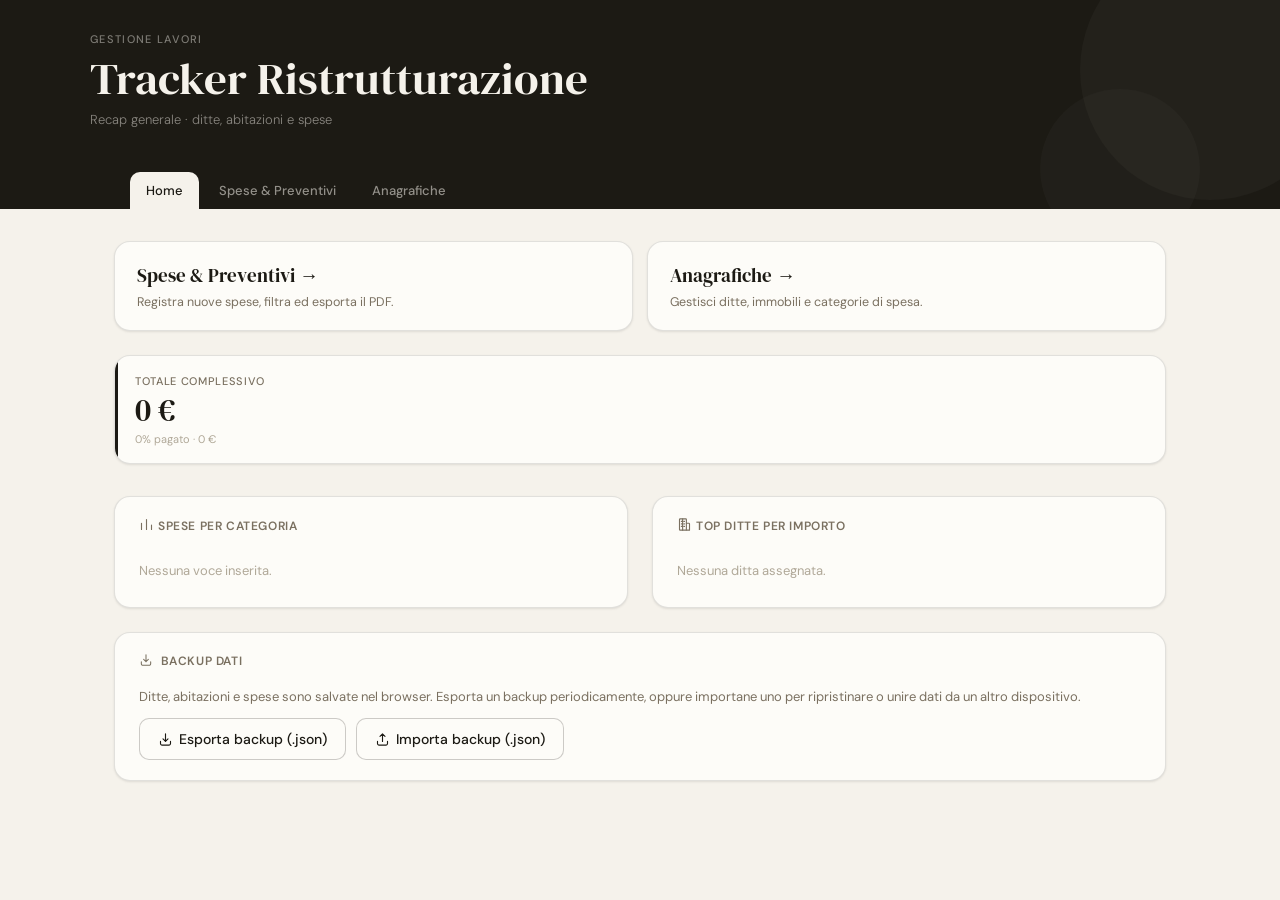
<file: index.html>
<!DOCTYPE html>
<html lang="it">
<head>
<meta charset="UTF-8">
<meta name="viewport" content="width=device-width, initial-scale=1.0, maximum-scale=1.0">
<title>Tracker Ristrutturazione — Home</title>
<link rel="preconnect" href="https://fonts.googleapis.com">
<link href="https://fonts.googleapis.com/css2?family=DM+Serif+Display:ital@0;1&family=DM+Sans:wght@300;400;500&display=swap" rel="stylesheet">
<link rel="stylesheet" href="css/shared.css">
<link rel="stylesheet" href="css/home.css">
</head>
<body>

<header class="site-header">
  <div class="header-inner">
    <div class="header-eyebrow">Gestione lavori</div>
    <div class="header-title">Tracker Ristrutturazione</div>
    <div class="header-subtitle">Recap generale · ditte, abitazioni e spese</div>
  </div>
  <nav class="topnav">
    <a href="index.html">Home</a>
    <a href="pages/spese.html">Spese &amp; Preventivi</a>
    <a href="pages/anagrafiche.html">Anagrafiche</a>
  </nav>
</header>

<main class="main">
  <div id="migrationBanner"></div>
  <div id="alertContainer"></div>

  <div class="quick-nav">
    <a class="quick-card" href="pages/spese.html">
      <div class="quick-card-title">Spese &amp; Preventivi →</div>
      <div class="quick-card-sub">Registra nuove spese, filtra ed esporta il PDF.</div>
    </a>
    <a class="quick-card" href="pages/anagrafiche.html">
      <div class="quick-card-title">Anagrafiche →</div>
      <div class="quick-card-sub">Gestisci ditte, immobili e categorie di spesa.</div>
    </a>
  </div>

  <div class="summary-row" id="summaryRow"></div>
  <div id="insightContainer"></div>

  <div class="insight-section">
    <div class="insight-title"><svg viewBox="0 0 24 24" width="14" height="14" fill="none" stroke="currentColor" stroke-width="1.8" stroke-linecap="round" stroke-linejoin="round" style="vertical-align:-2px;margin-right:4px"><path d="M12 3v12m0 0 4-4m-4 4-4-4"/><path d="M4 15v3.5A2.5 2.5 0 0 0 6.5 21h11a2.5 2.5 0 0 0 2.5-2.5V15"/></svg> Backup dati</div>
    <div style="font-size:13px;color:var(--text-muted);margin-bottom:12px;line-height:1.5">
      Ditte, abitazioni e spese sono salvate nel browser. Esporta un backup periodicamente, oppure importane uno per ripristinare o unire dati da un altro dispositivo.
    </div>
    <div class="backup-row">
      <button class="btn" onclick="exportBackupJSON()"><svg viewBox="0 0 24 24" width="15" height="15" fill="none" stroke="currentColor" stroke-width="1.8" stroke-linecap="round" stroke-linejoin="round"><path d="M12 3v12m0 0 4-4m-4 4-4-4"/><path d="M4 15v3.5A2.5 2.5 0 0 0 6.5 21h11a2.5 2.5 0 0 0 2.5-2.5V15"/></svg> Esporta backup (.json)</button>
      <button class="btn" onclick="document.getElementById('importFile').click()"><svg viewBox="0 0 24 24" width="15" height="15" fill="none" stroke="currentColor" stroke-width="1.8" stroke-linecap="round" stroke-linejoin="round"><path d="M12 15V3m0 0 4 4m-4-4-4 4"/><path d="M4 15v3.5A2.5 2.5 0 0 0 6.5 21h11a2.5 2.5 0 0 0 2.5-2.5V15"/></svg> Importa backup (.json)</button>
      <input type="file" id="importFile" accept="application/json">
    </div>
  </div>
</main>

<div class="toast" id="toast"></div>

<script src="js/shared.js"></script>
<script src="js/home.js"></script>
</body>
</html>
</file>
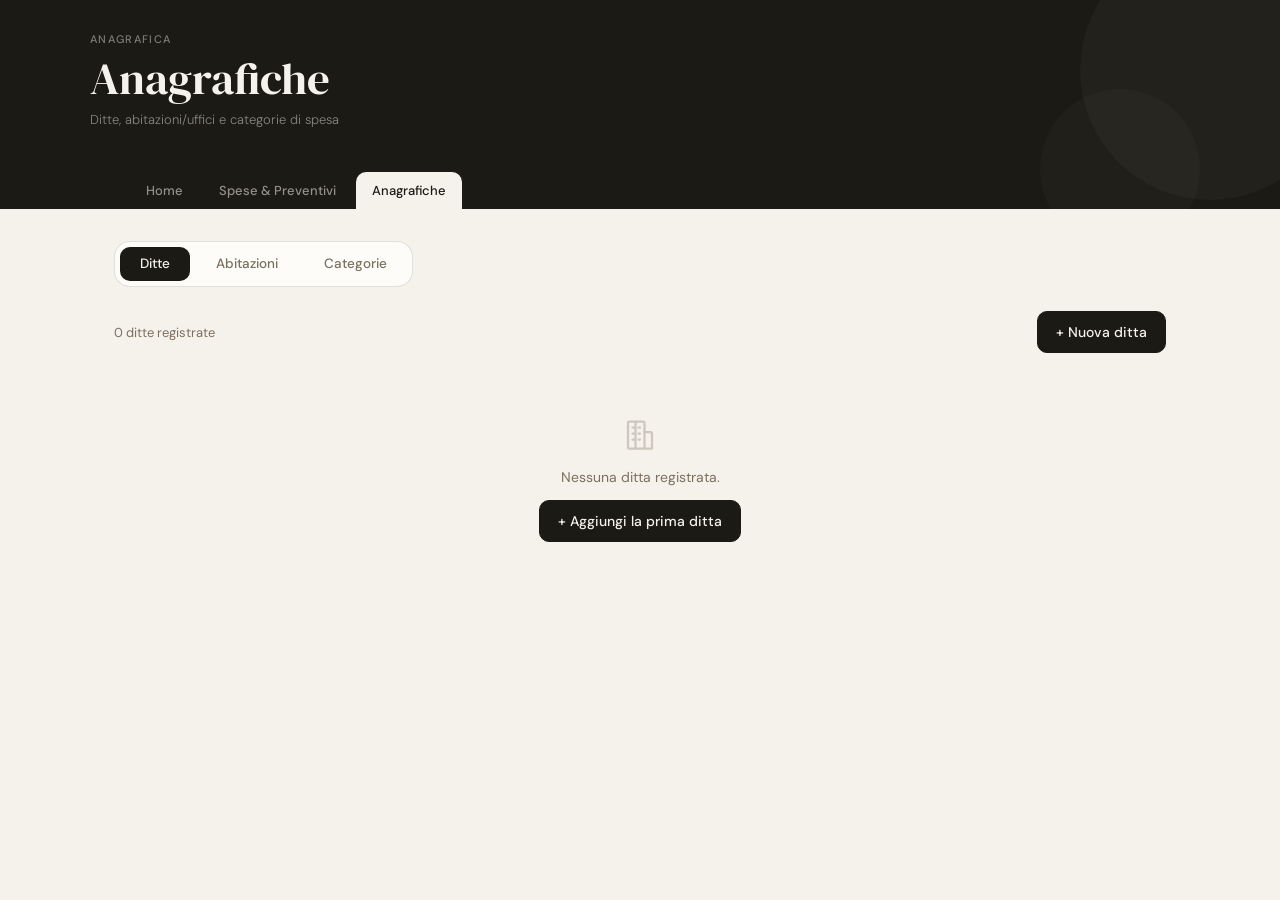
<file: pages/anagrafiche.html>
<!DOCTYPE html>
<html lang="it">
<head>
<meta charset="UTF-8">
<meta name="viewport" content="width=device-width, initial-scale=1.0, maximum-scale=1.0">
<title>Tracker Ristrutturazione — Anagrafiche</title>
<link rel="preconnect" href="https://fonts.googleapis.com">
<link href="https://fonts.googleapis.com/css2?family=DM+Serif+Display:ital@0;1&family=DM+Sans:wght@300;400;500&display=swap" rel="stylesheet">
<link rel="stylesheet" href="../css/shared.css">
<link rel="stylesheet" href="../css/anagrafiche.css">
</head>
<body>

<header class="site-header">
  <div class="header-inner">
    <div class="header-eyebrow">Anagrafica</div>
    <div class="header-title">Anagrafiche</div>
    <div class="header-subtitle">Ditte, abitazioni/uffici e categorie di spesa</div>
  </div>
  <nav class="topnav">
    <a href="../index.html">Home</a>
    <a href="spese.html">Spese &amp; Preventivi</a>
    <a href="anagrafiche.html">Anagrafiche</a>
  </nav>
</header>

<main class="main">
  <div class="tabs">
    <button class="tab-btn active" id="tabBtnDitte" onclick="switchTab('ditte')">Ditte</button>
    <button class="tab-btn" id="tabBtnAbit" onclick="switchTab('abitazioni')">Abitazioni</button>
    <button class="tab-btn" id="tabBtnCat" onclick="switchTab('categorie')">Categorie</button>
  </div>

  <!-- ── TAB DITTE ── -->
  <div id="panelDitte">
    <div class="toolbar">
      <div class="toolbar-left"><div style="font-size:13px;color:var(--text-muted)" id="ditteCount"></div></div>
      <div class="toolbar-right"><button class="btn primary" onclick="openDittaModal()">+ Nuova ditta</button></div>
    </div>
    <div class="reg-grid" id="ditteGrid"></div>
    <div class="empty-state" id="ditteEmpty" style="display:none">
      <div class="empty-icon"><svg viewBox="0 0 24 24" width="34" height="34" fill="none" stroke="currentColor" stroke-width="1.5" stroke-linecap="round" stroke-linejoin="round"><rect x="4" y="3" width="11" height="18" rx="1"/><path d="M9 3v18M7 7h1M7 11h1M7 15h1M11 7h1M11 11h1M11 15h1"/><path d="M15 10h4a1 1 0 0 1 1 1v10h-5"/></svg></div>
      <p>Nessuna ditta registrata.</p>
      <button class="btn primary" onclick="openDittaModal()">+ Aggiungi la prima ditta</button>
    </div>
  </div>

  <!-- ── TAB ABITAZIONI ── -->
  <div id="panelAbitazioni" style="display:none">
    <div class="toolbar">
      <div class="toolbar-left"><div style="font-size:13px;color:var(--text-muted)" id="abitCount"></div></div>
      <div class="toolbar-right"><button class="btn primary" onclick="openAbitModal()">+ Nuova abitazione</button></div>
    </div>
    <div class="reg-grid" id="abitGrid"></div>
    <div class="empty-state" id="abitEmpty" style="display:none">
      <div class="empty-icon"><svg viewBox="0 0 24 24" width="34" height="34" fill="none" stroke="currentColor" stroke-width="1.5" stroke-linecap="round" stroke-linejoin="round"><path d="M3.5 11 12 4l8.5 7"/><path d="M5.5 9.5V19a1 1 0 0 0 1 1H10v-5a2 2 0 0 1 2-2v0a2 2 0 0 1 2 2v5h3.5a1 1 0 0 0 1-1V9.5"/></svg></div>
      <p>Nessuna abitazione registrata.</p>
      <button class="btn primary" onclick="openAbitModal()">+ Aggiungi la prima abitazione</button>
    </div>
  </div>

  <!-- ── TAB CATEGORIE ── -->
  <div id="panelCategorie" style="display:none">
    <div class="toolbar">
      <div class="toolbar-left"><div style="font-size:13px;color:var(--text-muted)" id="catCount"></div></div>
      <div class="toolbar-right"><button class="btn primary" onclick="openCatModal()">+ Nuova categoria</button></div>
    </div>
    <div class="reg-grid" id="catGrid"></div>
    <div class="empty-state" id="catEmpty" style="display:none">
      <div class="empty-icon"><svg viewBox="0 0 24 24" width="34" height="34" fill="none" stroke="currentColor" stroke-width="1.5" stroke-linecap="round" stroke-linejoin="round"><path d="M11 3h6a2 2 0 0 1 2 2v6l-9.5 9.5a2 2 0 0 1-2.8 0l-5.2-5.2a2 2 0 0 1 0-2.8L11 3Z"/><circle cx="15" cy="8" r="1.4" fill="currentColor" stroke="none"/></svg></div>
      <p>Nessuna categoria registrata.</p>
      <button class="btn primary" onclick="openCatModal()">+ Aggiungi la prima categoria</button>
    </div>
  </div>
</main>

<!-- Modal Ditta -->
<div class="modal-overlay" id="dittaModalOverlay" onclick="if(event.target===this)closeDittaModal()">
  <div class="modal">
    <div class="modal-handle"></div>
    <div class="modal-header">
      <div class="modal-title" id="dittaModalTitle">Nuova ditta</div>
      <button class="modal-close" onclick="closeDittaModal()"><svg viewBox="0 0 24 24" width="14" height="14" fill="none" stroke="currentColor" stroke-width="1.8" stroke-linecap="round" stroke-linejoin="round"><path d="M6 6l12 12M18 6 6 18"/></svg></button>
    </div>
    <div class="field"><label>Ragione sociale</label><input type="text" id="d-nome" placeholder="es. Rossi Costruzioni Srl"></div>
    <div class="field-row">
      <div class="field"><label>P.IVA / C.F.</label><input type="text" id="d-piva" placeholder="es. 01234567890"></div>
      <div class="field"><label>Referente</label><input type="text" id="d-referente" placeholder="Nome referente"></div>
    </div>
    <div class="field-row">
      <div class="field"><label>Telefono</label><input type="tel" id="d-telefono" placeholder="es. 333 1234567"></div>
      <div class="field"><label>Email</label><input type="email" id="d-email" placeholder="es. info@ditta.it"></div>
    </div>
    <div class="field"><label>Note</label><textarea id="d-note" placeholder="Specializzazione, riferimenti, condizioni…"></textarea></div>
    <div class="modal-footer">
      <button class="btn secondary-cancel" onclick="closeDittaModal()">Annulla</button>
      <button class="btn primary" onclick="saveDittaForm()">Salva ditta</button>
    </div>
  </div>
</div>

<!-- Modal Abitazione -->
<div class="modal-overlay" id="abitModalOverlay" onclick="if(event.target===this)closeAbitModal()">
  <div class="modal">
    <div class="modal-handle"></div>
    <div class="modal-header">
      <div class="modal-title" id="abitModalTitle">Nuova abitazione</div>
      <button class="modal-close" onclick="closeAbitModal()"><svg viewBox="0 0 24 24" width="14" height="14" fill="none" stroke="currentColor" stroke-width="1.8" stroke-linecap="round" stroke-linejoin="round"><path d="M6 6l12 12M18 6 6 18"/></svg></button>
    </div>
    <div class="field"><label>Nome / etichetta</label><input type="text" id="a-nome" placeholder="es. Casa Piano Terra, Ufficio Milano…"></div>
    <div class="field"><label>Indirizzo</label><input type="text" id="a-indirizzo" placeholder="Via, civico, città"></div>
    <div class="field-row3">
      <div class="field"><label>Foglio</label><input type="text" id="a-foglio" placeholder="es. 12"></div>
      <div class="field"><label>Particella</label><input type="text" id="a-particella" placeholder="es. 345"></div>
      <div class="field"><label>Subalterno</label><input type="text" id="a-subalterno" placeholder="es. 7"></div>
    </div>
    <div class="field"><label>Note</label><textarea id="a-note" placeholder="Dettagli aggiuntivi…"></textarea></div>
    <div class="modal-footer">
      <button class="btn secondary-cancel" onclick="closeAbitModal()">Annulla</button>
      <button class="btn primary" onclick="saveAbitForm()">Salva abitazione</button>
    </div>
  </div>
</div>

<!-- Modal Categoria -->
<div class="modal-overlay" id="catModalOverlay" onclick="if(event.target===this)closeCatModal()">
  <div class="modal">
    <div class="modal-handle"></div>
    <div class="modal-header">
      <div class="modal-title" id="catModalTitle">Nuova categoria</div>
      <button class="modal-close" onclick="closeCatModal()"><svg viewBox="0 0 24 24" width="14" height="14" fill="none" stroke="currentColor" stroke-width="1.8" stroke-linecap="round" stroke-linejoin="round"><path d="M6 6l12 12M18 6 6 18"/></svg></button>
    </div>
    <div class="field"><label>Nome categoria</label><input type="text" id="c-nome" placeholder="es. Impianto elettrico"></div>
    <div class="modal-footer">
      <button class="btn secondary-cancel" onclick="closeCatModal()">Annulla</button>
      <button class="btn primary" onclick="saveCatForm()">Salva categoria</button>
    </div>
  </div>
</div>

<div class="toast" id="toast"></div>

<script src="../js/shared.js"></script>
<script src="../js/anagrafiche.js"></script>
</body>
</html>
</file>
<file: css/shared.css>
/* ═══════════════════════════════════════════════════════════════════════
   SHARED.CSS — Design system condiviso da index.html / spese.html / anagrafiche.html
   ═══════════════════════════════════════════════════════════════════════ */
*, *::before, *::after { box-sizing: border-box; margin: 0; padding: 0; }

:root {
  --bg: #F5F2EB;
  --bg-card: #FDFCF8;
  --bg-dark: #1C1A14;
  --text: #1C1A14;
  --text-muted: #7A7060;
  --text-faint: #B0A898;
  --border: rgba(28,26,20,0.12);
  --border-strong: rgba(28,26,20,0.22);
  --accent-pt: #2D5A3D;
  --accent-pt-light: #EAF3EE;
  --accent-p1: #1A3A6E;
  --accent-p1-light: #E8EFF8;
  --accent-com: #7A4A1E;
  --accent-com-light: #F5EBE0;
  --accent-paid: #2D5A3D;
  --accent-conf: #1A3A6E;
  --accent-prev: #7A7060;
  --accent-alert: #8B4513;
  --shadow-sm: 0 1px 3px rgba(0,0,0,0.06), 0 1px 2px rgba(0,0,0,0.04);
  --shadow-md: 0 4px 16px rgba(0,0,0,0.08), 0 1px 4px rgba(0,0,0,0.04);
  --shadow-lg: 0 12px 40px rgba(0,0,0,0.12), 0 2px 8px rgba(0,0,0,0.06);
  --radius-sm: 6px;
  --radius-md: 10px;
  --radius-lg: 16px;
  --radius-xl: 22px;
}

html { font-size: 16px; }
body {
  font-family: 'DM Sans', sans-serif;
  background: var(--bg);
  color: var(--text);
  min-height: 100vh;
  -webkit-text-size-adjust: 100%;
}

/* ── HEADER ── */
.site-header {
  background: var(--bg-dark);
  color: #F5F2EB;
  padding: 2rem 2.5rem 0;
  position: relative;
  overflow: hidden;
}
.site-header::before {
  content: '';
  position: absolute; right: -60px; top: -60px;
  width: 260px; height: 260px; border-radius: 50%;
  background: rgba(255,255,255,0.03);
}
.site-header::after {
  content: '';
  position: absolute; right: 80px; bottom: -40px;
  width: 160px; height: 160px; border-radius: 50%;
  background: rgba(255,255,255,0.025);
}
.header-inner { max-width:1100px; margin:0 auto; position:relative; z-index:1; padding-bottom:1.5rem; }
.header-eyebrow { font-size:11px; font-weight:500; letter-spacing:0.12em; text-transform:uppercase; color:rgba(245,242,235,0.45); margin-bottom:0.5rem; }
.header-title { font-family:'DM Serif Display',serif; font-size:clamp(1.8rem,4vw,2.8rem); font-weight:400; line-height:1.1; margin-bottom:0.5rem; }
.header-subtitle { font-size:13px; color:rgba(245,242,235,0.5); font-weight:300; }

/* ── NAV ── */
.topnav { display:flex; flex-wrap:wrap; gap:4px; max-width:1100px; margin:1.25rem auto 0; padding:0 2.5rem; position:relative; z-index:1; }
.topnav a {
  color:rgba(245,242,235,0.55); text-decoration:none; font-size:13px; font-weight:500;
  padding:10px 16px; border-radius:10px 10px 0 0; position:relative; transition:background 0.15s,color 0.15s;
  white-space:nowrap;
}
.topnav a:hover { color:#F5F2EB; background:rgba(255,255,255,0.05); }
.topnav a.active { color:var(--text); background:var(--bg); }
@media (max-width:760px){
  .topnav{ padding:0 1.25rem; gap:6px; }
  .topnav a{ flex:1; padding:9px 6px; font-size:12px; text-align:center; }
}
@media (max-width:420px){ .topnav{ gap:4px; } .topnav a{ padding:8px 4px; font-size:11px; } }

.main { max-width: 1100px; margin: 0 auto; padding: 2rem 1.5rem 4rem; }
@media (max-width:760px){ .site-header{ padding:1.5rem 1.25rem 0; } .main{ padding:1.25rem 1rem 3rem; } }

/* ── SUMMARY CARDS ── */
.summary-row { display:grid; grid-template-columns:repeat(auto-fit,minmax(150px,1fr)); gap:12px; margin-bottom:2rem; }
.s-card {
  background:var(--bg-card); border-radius:var(--radius-lg); border:1px solid var(--border);
  padding:1.1rem 1.25rem; box-shadow:var(--shadow-sm); position:relative; overflow:hidden;
  transition:transform 0.15s,box-shadow 0.15s;
}
.s-card:hover { transform:translateY(-1px); box-shadow:var(--shadow-md); }
.s-card::before { content:''; position:absolute; left:0; top:0; bottom:0; width:3px; border-radius:3px 0 0 3px; background:var(--card-color,var(--text-muted)); }
.s-label { font-size:11px; font-weight:500; letter-spacing:0.06em; text-transform:uppercase; color:var(--text-muted); margin-bottom:6px; overflow:hidden; text-overflow:ellipsis; white-space:nowrap; }
.s-value { font-family:'DM Serif Display',serif; font-size:1.65rem; line-height:1; color:var(--card-color,var(--text)); }
.s-card.total::before { background:var(--bg-dark); }
.s-card.total .s-value { color:var(--text); font-size:2rem; }
.s-sub { font-size:11px; color:var(--text-faint); margin-top:6px; }

/* ── INSIGHTS ── */
.insight-section {
  background:var(--bg-card); border-radius:var(--radius-lg); border:1px solid var(--border);
  padding:1.25rem 1.5rem; margin-bottom:1.5rem; box-shadow:var(--shadow-sm);
}
.insight-title { font-size:12px; font-weight:600; letter-spacing:0.05em; text-transform:uppercase; color:var(--text-muted); margin-bottom:1.1rem; }
.insight-item { padding:0.65rem 0; border-bottom:1px solid var(--border); }
.insight-item:last-child { border-bottom:none; padding-bottom:0; }
.insight-item-header { display:flex; justify-content:space-between; align-items:center; margin-bottom:7px; gap:8px; }
.insight-label { font-size:13px; color:var(--text); overflow:hidden; text-overflow:ellipsis; white-space:nowrap; }
.insight-meta { display:flex; align-items:center; gap:8px; flex-shrink:0; }
.insight-pct { font-size:11px; color:var(--text-faint); }
.insight-value { font-family:'DM Serif Display',serif; font-size:14px; color:var(--text); white-space:nowrap; }
.insight-bar-track { width:100%; height:5px; background:rgba(28,26,20,0.08); border-radius:99px; overflow:hidden; }
.insight-bar-fill { height:100%; border-radius:99px; transition:width 0.7s cubic-bezier(0.4,0,0.2,1); }
.insight-grid-2 { display:grid; grid-template-columns:minmax(0,1fr) minmax(0,1fr); gap:1.5rem; }
@media (max-width:760px){ .insight-grid-2{ grid-template-columns:minmax(0,1fr); gap:0; } }

/* ── ALERTS ── */
.alert-banner {
  background:rgba(139,69,19,0.06); border:1px solid rgba(139,69,19,0.15); border-radius:var(--radius-lg);
  padding:1rem 1.25rem; margin-bottom:1rem; display:flex; gap:12px; align-items:flex-start;
}
.alert-banner.info { background:rgba(26,58,110,0.05); border-color:rgba(26,58,110,0.15); }
.alert-icon { font-size:18px; flex-shrink:0; margin-top:2px; }
.alert-title { font-size:12px; font-weight:600; color:var(--accent-alert); margin-bottom:4px; text-transform:uppercase; letter-spacing:0.04em; }
.alert-banner.info .alert-title { color:var(--accent-p1); }
.alert-message { font-size:13px; color:var(--text); line-height:1.4; }
.alert-content { flex:1; }
.alert-actions { display:flex; gap:8px; margin-top:10px; }

/* ── TOOLBAR ── */
.toolbar { display:flex; gap:10px; align-items:center; margin-bottom:1rem; flex-wrap:wrap; }
.toolbar-left { display:flex; gap:10px; align-items:center; flex:1; flex-wrap:wrap; min-width:0; }
.toolbar-right { display:flex; gap:8px; flex-shrink:0; flex-wrap:wrap; }
.search-wrap { flex:1; min-width:160px; position:relative; }
.search-wrap svg { position:absolute; left:11px; top:50%; transform:translateY(-50%); opacity:0.35; pointer-events:none; }
.search-wrap input {
  width:100%; height:42px; padding:0 12px 0 36px;
  border:1px solid var(--border-strong); border-radius:var(--radius-md);
  background:var(--bg-card); color:var(--text); font-family:'DM Sans',sans-serif; font-size:14px;
  outline:none; transition:border-color 0.15s,box-shadow 0.15s;
}
.search-wrap input:focus { border-color:var(--text); box-shadow:0 0 0 3px rgba(28,26,20,0.07); }

/* ── CUSTOM DROPDOWN ── */
.custom-select { position:relative; user-select:none; }
.custom-select.toolbar-select { min-width:150px; }
.custom-select-trigger {
  height:42px; padding:0 38px 0 14px;
  border:1px solid var(--border-strong); border-radius:var(--radius-md);
  background:var(--bg-card); color:var(--text); font-family:'DM Sans',sans-serif; font-size:14px;
  cursor:pointer; display:flex; align-items:center; gap:8px; position:relative;
  transition:border-color 0.15s,box-shadow 0.15s,background 0.12s; white-space:nowrap;
}
.custom-select.modal-select .custom-select-trigger { height:44px; background:var(--bg); width:100%; }
.custom-select-trigger::after {
  content:''; position:absolute; right:13px; top:50%; transform:translateY(-50%);
  width:10px; height:6px;
  background-image:url("data:image/svg+xml,%3Csvg xmlns='http://www.w3.org/2000/svg' width='10' height='6'%3E%3Cpath d='M1 1L5 5L9 1' stroke='%237A7060' stroke-width='1.5' fill='none' stroke-linecap='round' stroke-linejoin='round'/%3E%3C/svg%3E");
  background-repeat:no-repeat; background-size:contain;
  transition:transform 0.2s ease; pointer-events:none;
}
.custom-select.open .custom-select-trigger::after { transform:translateY(-50%) rotate(180deg); }
.custom-select-trigger:hover { border-color:var(--text-muted); background:#F8F5EE; }
.custom-select.open .custom-select-trigger { border-color:var(--text); box-shadow:0 0 0 3px rgba(28,26,20,0.07); background:var(--bg-card); }
.cs-dot { width:8px; height:8px; border-radius:50%; flex-shrink:0; }
.cs-trigger-text { overflow:hidden; text-overflow:ellipsis; white-space:nowrap; }
.custom-select-panel {
  display:none; position:absolute; top:calc(100% + 6px); left:0;
  min-width:100%; max-height:280px; overflow-y:auto; background:var(--bg-card);
  border:1px solid var(--border-strong); border-radius:var(--radius-lg);
  box-shadow:var(--shadow-lg); z-index:300; overflow-x:hidden;
  animation:dropIn 0.14s ease;
}
@keyframes dropIn { from{opacity:0;transform:translateY(-6px)} to{opacity:1;transform:translateY(0)} }
.custom-select.open .custom-select-panel { display:block; }
.cs-panel-header { padding:10px 14px 8px; font-size:10px; font-weight:600; letter-spacing:0.08em; text-transform:uppercase; color:var(--text-faint); border-bottom:1px solid var(--border); }
.cs-option { display:flex; align-items:center; gap:10px; padding:11px 14px; font-size:14px; color:var(--text); cursor:pointer; position:relative; transition:background 0.1s; }
.cs-option:hover { background:#F3F0E8; }
.cs-option.selected { background:#EDEAE0; font-weight:500; }
.cs-option.selected::after { content:''; position:absolute; right:14px; top:50%; transform:translateY(-50%); width:14px; height:14px; background-image:url("data:image/svg+xml,%3Csvg xmlns='http://www.w3.org/2000/svg' width='14' height='14'%3E%3Cpath d='M2 7L6 11L12 3' stroke='%231C1A14' stroke-width='1.8' fill='none' stroke-linecap='round' stroke-linejoin='round'/%3E%3C/svg%3E"); background-repeat:no-repeat; background-size:contain; }
.cs-option-label { flex:1; overflow:hidden; text-overflow:ellipsis; white-space:nowrap; }
.cs-option-desc { font-size:11px; color:var(--text-faint); display:block; margin-top:1px; font-weight:400; }

/* ── BUTTONS ── */
.btn { height:42px; padding:0 18px; border-radius:var(--radius-md); font-family:'DM Sans',sans-serif; font-size:14px; font-weight:500; cursor:pointer; border:1px solid var(--border-strong); background:var(--bg-card); color:var(--text); transition:background 0.12s,transform 0.1s; white-space:nowrap; display:inline-flex; align-items:center; gap:6px; }
.btn:hover { background:#EDEAE0; }
.btn:active { transform:scale(0.97); }
.btn.primary { background:var(--bg-dark); color:#F5F2EB; border-color:var(--bg-dark); }
.btn.primary:hover { background:#2E2B22; }
.btn.pdf-btn { background:#2D5A3D; color:#fff; border-color:#2D5A3D; }
.btn.pdf-btn:hover { background:#234830; }
.btn.small { height:34px; padding:0 12px; font-size:12.5px; }
.btn[disabled] { opacity:0.45; cursor:not-allowed; }

/* ── ICON BUTTONS ── */
.icon-btn { width:30px; height:30px; border-radius:var(--radius-sm); border:1px solid var(--border); background:transparent; cursor:pointer; display:inline-flex; align-items:center; justify-content:center; transition:background 0.12s,border-color 0.12s,transform 0.1s; flex-shrink:0; padding:0; color:var(--text-muted); }
.icon-btn:active { transform:scale(0.9); }
.icon-btn.edit:hover { background:var(--accent-p1-light); border-color:rgba(26,58,110,0.3); color:var(--accent-p1); }
.icon-btn.del:hover  { background:rgba(139,32,32,0.06); border-color:rgba(139,32,32,0.25); color:#8B2020; }

/* ── TABLE ── */
.table-wrap { background:var(--bg-card); border-radius:var(--radius-xl); border:1px solid var(--border); box-shadow:var(--shadow-sm); overflow:hidden; }
table { width:100%; border-collapse:collapse; table-layout:fixed; }
thead { background:var(--bg); }
th { font-size:11px; font-weight:500; letter-spacing:0.07em; text-transform:uppercase; color:var(--text-muted); padding:12px 12px; text-align:left; border-bottom:1px solid var(--border); overflow:hidden; }
td { padding:11px 12px; border-bottom:1px solid var(--border); font-size:13px; color:var(--text); vertical-align:middle; overflow:hidden; }
tbody tr:last-child td { border-bottom:none; }
tbody tr { transition:background 0.1s; }
tbody tr:hover td { background:#F8F5EE; }
.td-data   { color:var(--text-muted); font-size:12px; white-space:nowrap; }
.td-desc-main { font-weight:500; overflow:hidden; text-overflow:ellipsis; white-space:nowrap; display:block; }
.td-desc-note { font-size:11px; font-weight:400; color:var(--text-faint); overflow:hidden; text-overflow:ellipsis; white-space:nowrap; display:block; margin-top:1px; }
.td-cat  { color:var(--text-muted); font-size:12px; overflow:hidden; text-overflow:ellipsis; white-space:nowrap; }
.td-forn { color:var(--text-muted); font-size:12px; overflow:hidden; text-overflow:ellipsis; white-space:nowrap; }
.td-imp  { font-family:'DM Serif Display',serif; font-size:14px; white-space:nowrap; }
.td-stato-wrap { display:flex; align-items:center; gap:14px; flex-wrap:wrap; }
.td-act-group { display:flex; gap:10px; flex-shrink:0; margin-left:auto; }
.badge { display:inline-block; font-size:11px; font-weight:500; padding:3px 8px; border-radius:999px; letter-spacing:0.03em; white-space:nowrap; max-width:120px; overflow:hidden; text-overflow:ellipsis; background:var(--badge-bg,#EEECE5); color:var(--badge-color,var(--text-muted)); }
.stato-pill { display:inline-flex; align-items:center; gap:5px; font-size:11px; font-weight:500; padding:3px 8px; border-radius:999px; white-space:nowrap; flex-shrink:0; }
.stato-pill::before { content:''; width:5px; height:5px; border-radius:50%; flex-shrink:0; }
.stato-pill.previsto   { background:#EEECE5; color:var(--accent-prev); }
.stato-pill.previsto::before   { background:var(--accent-prev); }
.stato-pill.confermato { background:var(--accent-p1-light); color:var(--accent-conf); }
.stato-pill.confermato::before { background:var(--accent-conf); }
.stato-pill.pagato     { background:var(--accent-pt-light); color:var(--accent-paid); }
.stato-pill.pagato::before     { background:var(--accent-paid); }
/* ── ACCORDION SPESE (righe espandibili) ── */
.spesa-row { cursor:pointer; }
.td-toggle { width:30px; padding-right:0 !important; }
.chevron-btn { width:24px; height:24px; border:none; background:none; padding:0; cursor:pointer; display:flex; align-items:center; justify-content:center; color:var(--text-faint); transition:transform 0.18s ease,color 0.15s; }
.spesa-row.open .chevron-btn { transform:rotate(180deg); color:var(--text-muted); }
.spesa-detail { display:none; }
.spesa-detail.open { display:table-row; }
.spesa-detail td { padding:0; border-bottom:1px solid var(--border); background:#F8F5EE; }
.detail-inner { padding:14px 16px 16px 42px; animation:dropIn 0.15s ease; }
.detail-grid { display:grid; grid-template-columns:repeat(auto-fit,minmax(150px,1fr)); gap:10px 20px; }
.detail-note-full { grid-column:1 / -1; }
.detail-label { display:block; font-size:10.5px; font-weight:500; letter-spacing:0.06em; text-transform:uppercase; color:var(--text-faint); margin-bottom:2px; }
.detail-value { display:block; font-size:13px; color:var(--text); line-height:1.4; }
@media (max-width:600px) { .detail-inner { padding:12px 12px 14px 32px; } }

.empty-state { padding:3rem 1rem; text-align:center; color:var(--text-muted); }
.empty-icon  { display:flex; justify-content:center; margin-bottom:0.9rem; opacity:0.32; color:var(--text-muted); }
.empty-icon svg { width:36px; height:36px; }
.empty-state p { font-size:14px; }
.empty-state .btn { margin-top:14px; }

/* ── MODAL ── */
.modal-overlay { display:none; position:fixed; inset:0; background:rgba(28,26,20,0.5); backdrop-filter:blur(2px); z-index:200; align-items:flex-end; justify-content:center; padding:0; }
.modal-overlay.open { display:flex; }
.modal { background:var(--bg-card); border-radius:var(--radius-xl) var(--radius-xl) 0 0; border:1px solid var(--border); border-bottom:none; box-shadow:var(--shadow-lg); padding:1.75rem 1.5rem 2rem; width:100%; max-width:520px; max-height:92vh; overflow-y:auto; animation:slideUp 0.22s ease; }
@keyframes slideUp { from{opacity:0;transform:translateY(24px)} to{opacity:1;transform:translateY(0)} }
.modal-handle { width:36px; height:4px; background:var(--border-strong); border-radius:99px; margin:0 auto 1.25rem; }
.modal-header { display:flex; justify-content:space-between; align-items:flex-start; margin-bottom:1.5rem; }
.modal-title { font-family:'DM Serif Display',serif; font-size:1.4rem; font-weight:400; }
.modal-close { width:32px; height:32px; border-radius:50%; border:1px solid var(--border); background:none; cursor:pointer; display:flex; align-items:center; justify-content:center; font-size:16px; color:var(--text-muted); transition:background 0.12s; flex-shrink:0; }
.modal-close:hover { background:var(--bg); }
.field { margin-bottom:14px; }
.field label { display:block; font-size:11px; font-weight:500; letter-spacing:0.06em; text-transform:uppercase; color:var(--text-muted); margin-bottom:5px; }
.field input[type=text], .field input[type=date], .field input[type=number], .field input[type=email], .field input[type=tel], .field select, .field textarea { width:100%; height:44px; padding:0 12px; border:1px solid var(--border-strong); border-radius:var(--radius-md); background:var(--bg); color:var(--text); font-family:'DM Sans',sans-serif; font-size:16px; outline:none; transition:border-color 0.15s,box-shadow 0.15s; }
.field select { -webkit-appearance:none; appearance:none; background-image:url("data:image/svg+xml,%3Csvg xmlns='http://www.w3.org/2000/svg' width='12' height='8'%3E%3Cpath d='M1 1L6 6L11 1' stroke='%237A7060' stroke-width='1.5' fill='none' stroke-linecap='round' stroke-linejoin='round'/%3E%3C/svg%3E"); background-repeat:no-repeat; background-position:right 12px center; background-size:12px 8px; padding-right:40px; }
.field textarea { height:80px; padding:10px 12px; resize:none; font-size:16px; }
.field input:focus, .field select:focus, .field textarea:focus { border-color:var(--text); box-shadow:0 0 0 3px rgba(28,26,20,0.07); background:var(--bg-card); }
.field .custom-select.modal-select { width:100%; }
.field .custom-select.modal-select .custom-select-trigger { width:100%; height:44px; background:var(--bg); border:1px solid var(--border-strong); border-radius:var(--radius-md); font-size:16px; }
.field .custom-select.modal-select.open .custom-select-trigger { background:var(--bg-card); border-color:var(--text); box-shadow:0 0 0 3px rgba(28,26,20,0.07); }
.field .custom-select.modal-select .custom-select-panel { z-index:400; min-width:100%; }
.field .custom-select.modal-select .cs-dot { width:10px; height:10px; }
.field .custom-select.modal-select .cs-option { padding:12px 16px; }
.field small.hint { display:block; margin-top:4px; font-size:11px; color:var(--text-faint); }
.field-row { display:grid; grid-template-columns:minmax(0,1fr) minmax(0,1fr); gap:12px; }
.field-row3 { display:grid; grid-template-columns:minmax(0,1fr) minmax(0,1fr) minmax(0,1fr); gap:12px; }
.modal-footer { display:flex; justify-content:flex-end; gap:8px; margin-top:1.5rem; padding-top:1rem; border-top:1px solid var(--border); }
.modal-footer .btn { flex:1; justify-content:center; height:48px; font-size:15px; }

/* ── TOAST ── */
.toast { position:fixed; bottom:24px; left:50%; transform:translateX(-50%) translateY(80px); background:var(--bg-dark); color:#F5F2EB; padding:12px 22px; border-radius:var(--radius-md); font-size:13px; font-weight:500; box-shadow:var(--shadow-lg); z-index:999; transition:transform 0.3s ease,opacity 0.3s ease; opacity:0; white-space:nowrap; max-width:90vw; overflow:hidden; text-overflow:ellipsis; }
.toast.show { transform:translateX(-50%) translateY(0); opacity:1; }

/* ── TABS ── */
.tabs { display:flex; gap:6px; margin-bottom:1.5rem; background:var(--bg-card); border:1px solid var(--border); border-radius:var(--radius-lg); padding:5px; width:fit-content; }
.tab-btn { border:none; background:transparent; padding:9px 20px; border-radius:var(--radius-md); font-family:'DM Sans',sans-serif; font-size:13.5px; font-weight:500; color:var(--text-muted); cursor:pointer; transition:background 0.15s,color 0.15s; white-space:nowrap; text-align:center; line-height:1.2; }
.tab-btn.active { background:var(--bg-dark); color:#F5F2EB; }

/* ── REGISTRY CARDS (ditte/abitazioni) ── */
.reg-grid { display:grid; grid-template-columns:repeat(auto-fill,minmax(260px,1fr)); gap:14px; }
.reg-card { background:var(--bg-card); border:1px solid var(--border); border-radius:var(--radius-lg); padding:1.1rem 1.25rem; box-shadow:var(--shadow-sm); position:relative; }
.reg-card-title { font-family:'DM Serif Display',serif; font-size:1.15rem; margin-bottom:4px; padding-right:60px; }
.reg-card-sub { font-size:12px; color:var(--text-muted); margin-bottom:10px; line-height:1.5; }
.reg-card-meta { font-size:11.5px; color:var(--text-faint); line-height:1.6; }
.reg-card-meta .meta-icon { display:inline-flex; vertical-align:-2px; opacity:0.7; }
.reg-card-actions { position:absolute; top:1rem; right:1rem; display:flex; gap:6px; }

/* ── RESPONSIVE ── */
@media (max-width: 760px) {
  .summary-row { grid-template-columns:minmax(0,1fr) minmax(0,1fr); gap:10px; }
  .toolbar { gap:8px; }
  .toolbar-left { order:2; width:100%; }
  .toolbar-right { order:1; width:100%; justify-content:flex-end; }
  .search-wrap { min-width:100%; order:3; }
  .field-row, .field-row3 { grid-template-columns:1fr; }
  .modal-footer .btn.secondary-cancel { display:none; }
  .hide-mobile { display:none; }
  .reg-grid { grid-template-columns:repeat(auto-fill,minmax(220px,1fr)); }
  .tabs { width:100%; }
  .tab-btn { flex:1; padding:9px 8px; }
  .main { padding-left:1rem; padding-right:1rem; }
  .btn { height:36px; padding:0 13px; font-size:12.5px; gap:5px; }
  .btn svg { width:12px; height:12px; }
  .btn.small { height:30px; padding:0 10px; font-size:11.5px; }
  .td-stato-wrap { flex-direction:column; align-items:flex-start; gap:8px; }
  .td-act-group { margin-left:0; }
}
@media (min-width: 761px) {
  .modal-overlay { align-items:center; padding:1rem; }
  .modal { border-radius:var(--radius-xl); border:1px solid var(--border); max-width:480px; }
  .modal-handle { display:none; }
  .modal-footer .btn { flex:unset; }
}

/* ── EXTRA SMALL (telefoni stretti, <600px) ── */
@media (max-width: 600px) {
  .summary-row { grid-template-columns:minmax(0,1fr) minmax(0,1fr); gap:8px; }
  .s-card { padding:0.9rem 1rem; }
  .s-value { font-size:1.35rem; }
  .s-card.total .s-value { font-size:1.6rem; }
  .reg-grid { grid-template-columns:1fr; }
  .toolbar-right { flex-direction:column; align-items:stretch; }
  .toolbar-right .btn { width:100%; justify-content:center; }
  .tab-btn { padding:8px 6px; font-size:12px; }
  .modal { padding:1.5rem 1.1rem 1.75rem; }
  .reg-card-title { padding-right:56px; font-size:1.05rem; }
  th, td { padding:9px 8px; }
  .insight-section { padding:1.1rem 1.1rem; }
  .td-desc-main, .td-desc-note { white-space:normal; overflow:visible; text-overflow:clip; word-break:break-word; }
  .td-desc-main { line-height:1.3; }

  /* FIX: la tabella spese ha colonne a larghezza fissa (colgroup) che sui
     telefoni stretti superano la larghezza disponibile. Con table-layout:fixed
     il browser rispetta comunque le larghezze fisse, quindi rendiamo il
     contenitore scrollabile in orizzontale invece di forzare table-layout:auto
     (che squeezava la colonna "Descrizione" facendo andare il testo a capo
     lettera per lettera). */
  .table-wrap { overflow-x: auto; -webkit-overflow-scrolling: touch; }
  .table-wrap table { min-width: 520px; }
}
@media (max-width: 400px) {
  .header-eyebrow { font-size:10px; }
  .s-card { padding:0.8rem 0.9rem; }
  .s-label { font-size:10px; }
}
</file>
<file: css/home.css>
/* ═══════════════════════════════════════════════════════════════════════
   HOME.CSS — Stili specifici della pagina index.html (Home / Recap)
   ═══════════════════════════════════════════════════════════════════════ */
.quick-nav { display:grid; grid-template-columns:1fr 1fr; gap:14px; margin-bottom:1.5rem; }
.quick-card { background:var(--bg-card); border:1px solid var(--border); border-radius:var(--radius-lg); box-shadow:var(--shadow-sm); padding:1.25rem 1.4rem; text-decoration:none; color:var(--text); display:flex; flex-direction:column; gap:6px; transition:transform 0.15s,box-shadow 0.15s; }
.quick-card:hover { transform:translateY(-2px); box-shadow:var(--shadow-md); }
.quick-card-title { font-family:'DM Serif Display',serif; font-size:1.2rem; }
.quick-card-sub { font-size:12.5px; color:var(--text-muted); }
@media (max-width:600px){ .quick-nav{ grid-template-columns:1fr; } }
.backup-row { display:flex; gap:10px; flex-wrap:wrap; align-items:center; }
.backup-row input[type=file] { display:none; }
</file>
<file: css/anagrafiche.css>
/* ═══════════════════════════════════════════════════════════════════════
   ANAGRAFICHE.CSS — Stili specifici della pagina anagrafiche.html
   Al momento anagrafiche.html usa solo il design system di shared.css.
   Questo file è predisposto per eventuali override futuri specifici
   di tab, ditte, abitazioni o categorie.
   ═══════════════════════════════════════════════════════════════════════ */
</file>
